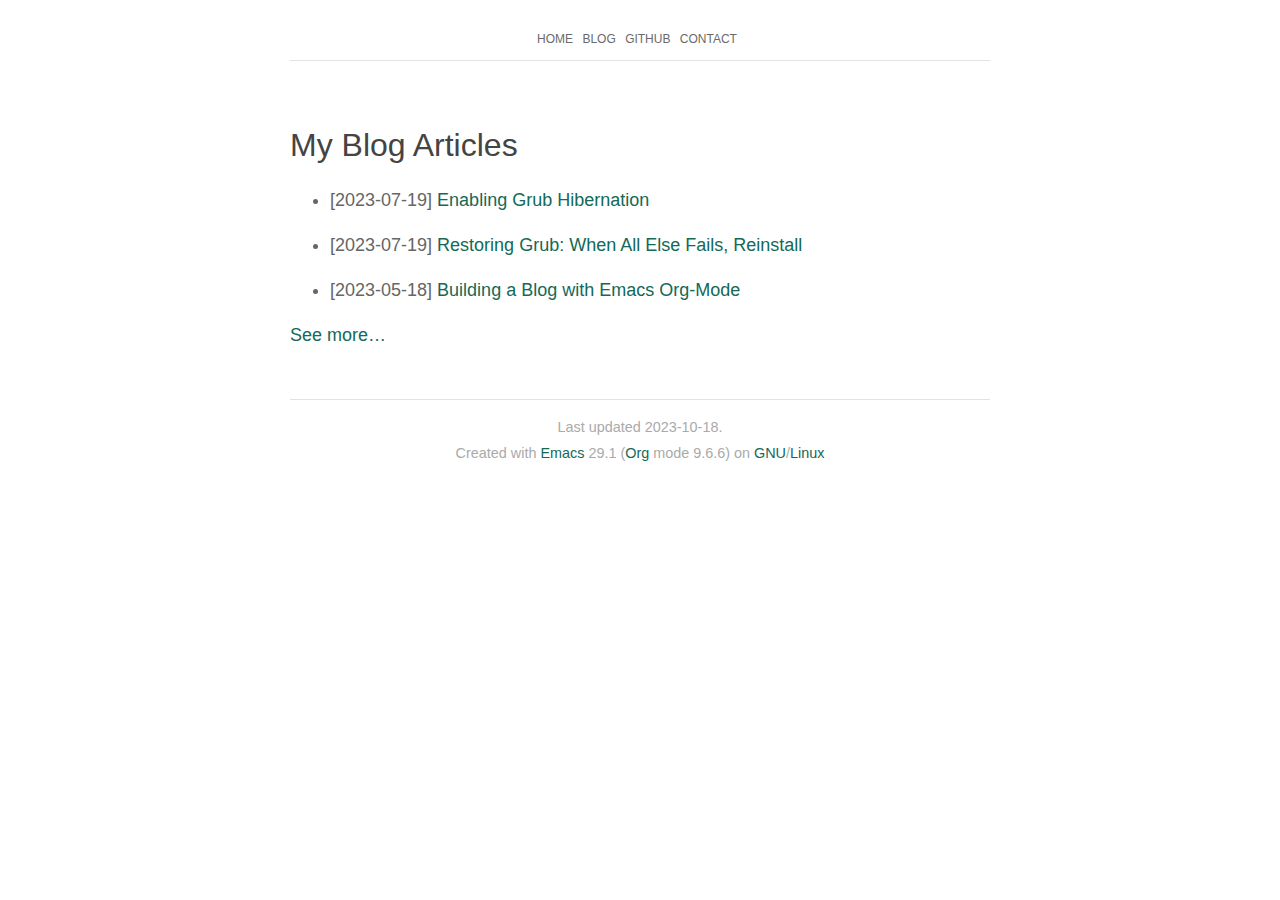
<file: index.html>
<?xml version="1.0" encoding="utf-8"?>
<!DOCTYPE html PUBLIC "-//W3C//DTD XHTML 1.0 Strict//EN"
"http://www.w3.org/TR/xhtml1/DTD/xhtml1-strict.dtd">
<html xmlns="http://www.w3.org/1999/xhtml" lang="en" xml:lang="en">
<head>
<meta http-equiv="Content-Type" content="text/html;charset=utf-8" />
<meta name="viewport" content="width=device-width, initial-scale=1" />
<title>Mikaayil</title>
<meta name="generator" content="Org Mode" />
<link href='http://fonts.googleapis.com/css?family=Libre+Baskerville:400,400italic' rel='stylesheet' type='text/css'>
<link rel='stylesheet' href='css/style.css' type='text/css'/>
</head>
<body>
<div id="preamble" class="status">
<div class='nav'>
<ul>
<li><a href='/'>Home</a></li>
<li><a href='/blog/index.html'>Blog</a></li>
<li><a href='http://github.com/mikaayil'>GitHub</a></li>
<li><a href='/contact.html'>Contact</a></li>
</ul>
</div>
</div>
<div id="content" class="content">
<h1 class="title">Mikaayil</h1>

<div id="outline-container-orgb7e05c6" class="outline-2">
<h2 id="orgb7e05c6">My Blog Articles</h2>
<div class="outline-text-2" id="text-orgb7e05c6">
<div class="blog-entries">
<ul class="org-ul">
<li><span class="timestamp">[2023-07-19]</span> <a href="blog/grub-hibernation.html">Enabling Grub Hibernation</a></li>
<li><span class="timestamp">[2023-07-19]</span> <a href="blog/reinstall-grub.html">Restoring Grub: When All Else Fails, Reinstall</a></li>
<li><span class="timestamp">[2023-05-18]</span> <a href="blog/org-publish.html">Building a Blog with Emacs Org-Mode</a></li>
</ul>
<p>
<a href="./blog/index.html">See more&#x2026;</a>
</p>
</div>
</div>
</div>
</div>
<div id="postamble" class="status">
<div class='footer'>
Last updated 2023-10-18. <br>
Created with <a href="https://www.gnu.org/software/emacs/">Emacs</a> 29.1 (<a href="https://orgmode.org">Org</a> mode 9.6.6) on <a href="https://www.gnu.org">GNU</a>/<a href="https://www.kernel.org/">Linux</a>
</div>
</div>
</body>
</html>
</file>
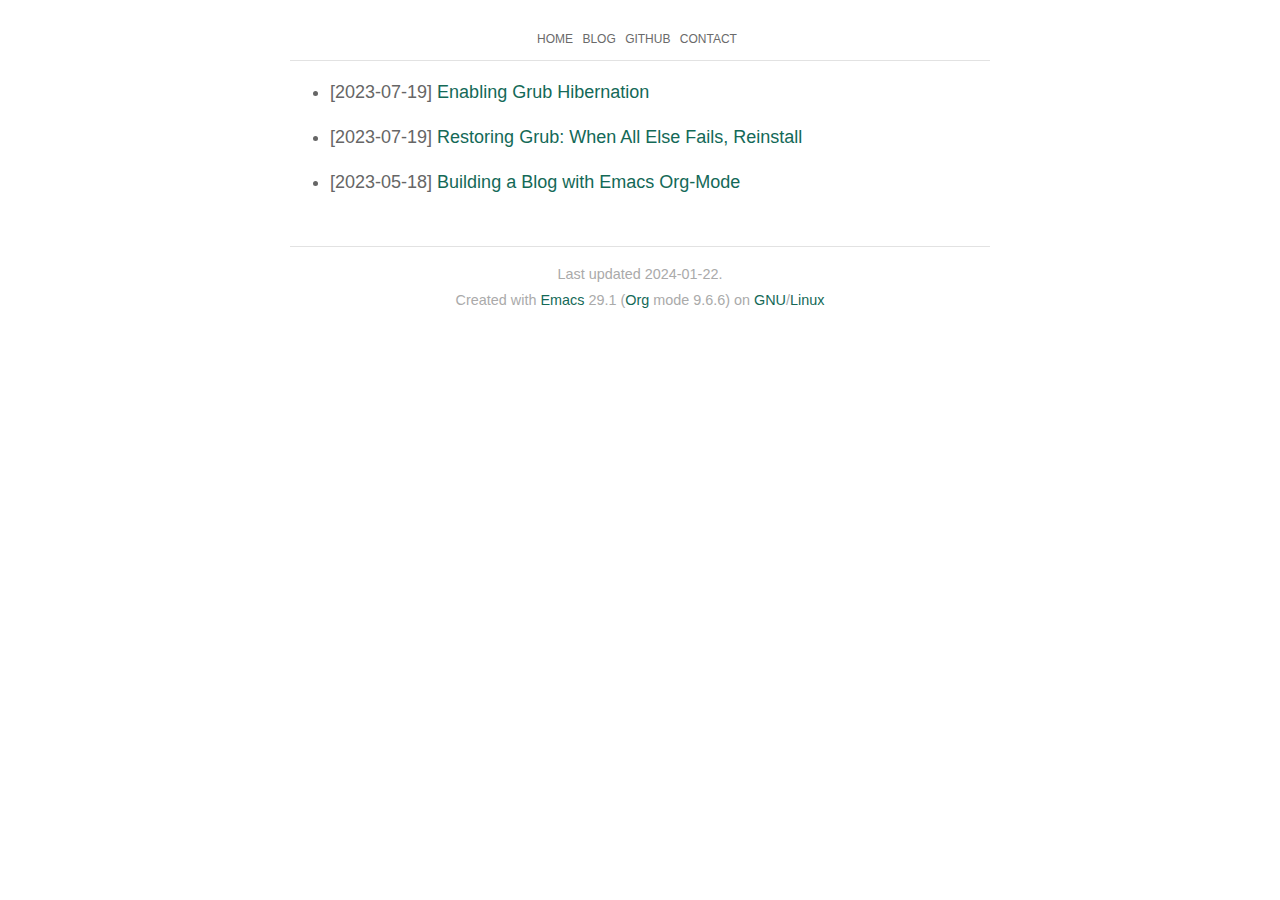
<file: blog/index.html>
<?xml version="1.0" encoding="utf-8"?>
<!DOCTYPE html PUBLIC "-//W3C//DTD XHTML 1.0 Strict//EN"
"http://www.w3.org/TR/xhtml1/DTD/xhtml1-strict.dtd">
<html xmlns="http://www.w3.org/1999/xhtml" lang="en" xml:lang="en">
<head>
<!-- 2024-01-22 -->
<meta http-equiv="Content-Type" content="text/html;charset=utf-8" />
<meta name="viewport" content="width=device-width, initial-scale=1" />
<title>Blog Posts</title>
<meta name="author" content="meyya" />
<meta name="generator" content="Org Mode" />
<link href='http://fonts.googleapis.com/css?family=Libre+Baskerville:400,400italic' rel='stylesheet' type='text/css'>
<link rel='stylesheet' href='../css/style.css' type='text/css'/>
</head>
<body>
<div id="preamble" class="status">
<div class='nav'>
<ul>
<li><a href='/'>Home</a></li>
<li><a href='/blog/index.html'>Blog</a></li>
<li><a href='http://github.com/mikaayil'>GitHub</a></li>
<li><a href='/contact.html'>Contact</a></li>
</ul>
</div>
</div>
<div id="content" class="content">
<h1 class="title">Blog Posts</h1>
<ul class="org-ul">
<li><span class="timestamp">[2023-07-19]</span> <a href="grub-hibernation.html">Enabling Grub Hibernation</a></li>
<li><span class="timestamp">[2023-07-19]</span> <a href="reinstall-grub.html">Restoring Grub: When All Else Fails, Reinstall</a></li>
<li><span class="timestamp">[2023-05-18]</span> <a href="org-publish.html">Building a Blog with Emacs Org-Mode</a></li>
</ul>
</div>
<div id="postamble" class="status">
<div class='footer'>
Last updated 2024-01-22. <br>
Created with <a href="https://www.gnu.org/software/emacs/">Emacs</a> 29.1 (<a href="https://orgmode.org">Org</a> mode 9.6.6) on <a href="https://www.gnu.org">GNU</a>/<a href="https://www.kernel.org/">Linux</a>
</div>
</div>
</body>
</html>
</file>
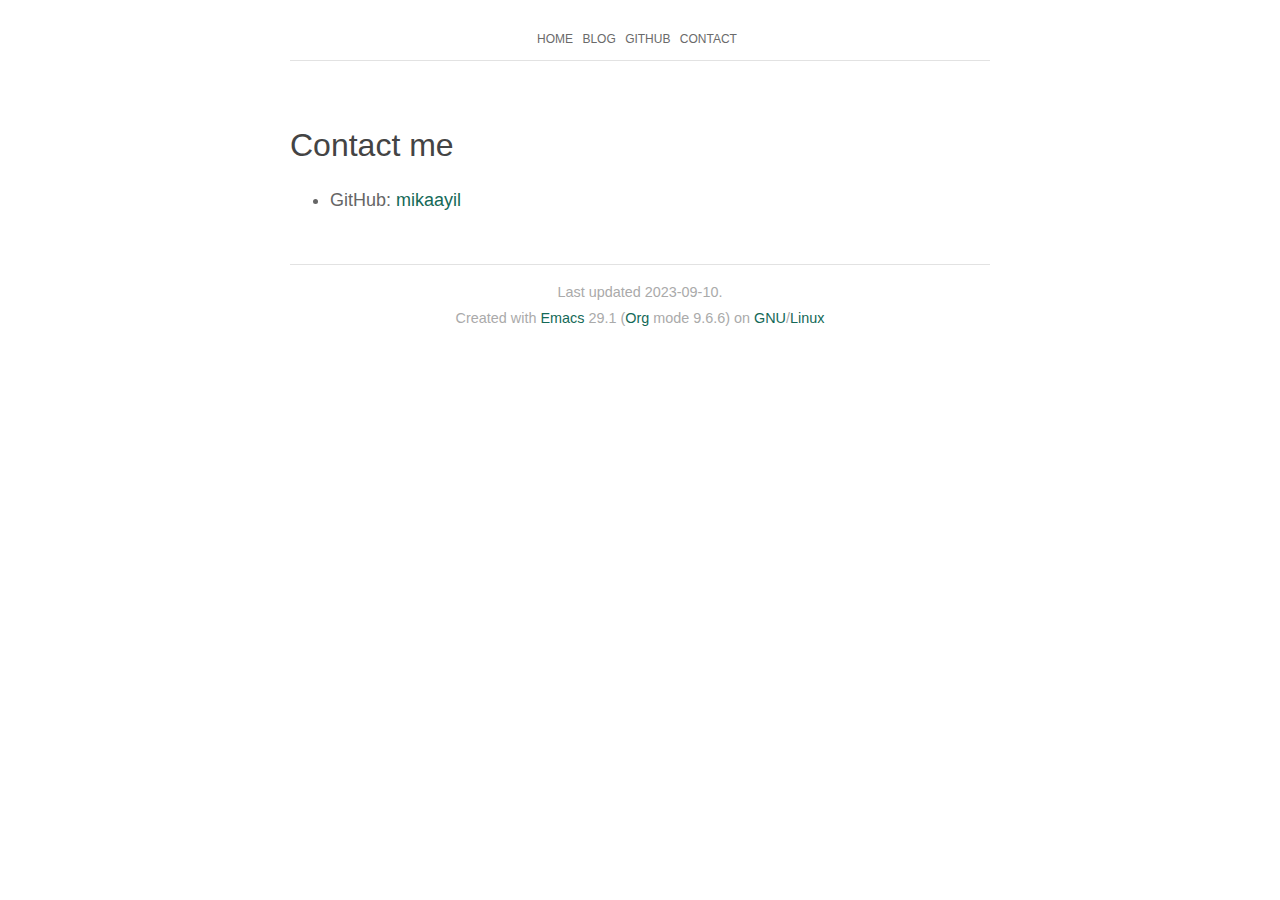
<file: contact.html>
<?xml version="1.0" encoding="utf-8"?>
<!DOCTYPE html PUBLIC "-//W3C//DTD XHTML 1.0 Strict//EN"
"http://www.w3.org/TR/xhtml1/DTD/xhtml1-strict.dtd">
<html xmlns="http://www.w3.org/1999/xhtml" lang="en" xml:lang="en">
<head>
<meta http-equiv="Content-Type" content="text/html;charset=utf-8" />
<meta name="viewport" content="width=device-width, initial-scale=1" />
<title>&lrm;</title>
<meta name="generator" content="Org Mode" />
<link href='http://fonts.googleapis.com/css?family=Libre+Baskerville:400,400italic' rel='stylesheet' type='text/css'>
<link rel='stylesheet' href='css/style.css' type='text/css'/>
</head>
<body>
<div id="preamble" class="status">
<div class='nav'>
<ul>
<li><a href='/'>Home</a></li>
<li><a href='/blog/index.html'>Blog</a></li>
<li><a href='http://github.com/mikaayil'>GitHub</a></li>
<li><a href='/contact.html'>Contact</a></li>
</ul>
</div>
</div>
<div id="content" class="content">
<div id="outline-container-org87aef33" class="outline-2">
<h2 id="org87aef33">Contact me</h2>
<div class="outline-text-2" id="text-org87aef33">
<ul class="org-ul">
<li>GitHub: <a href="https://github.com/mikaayil/">mikaayil</a></li>
</ul>
</div>
</div>
</div>
<div id="postamble" class="status">
<div class='footer'>
Last updated 2023-09-10. <br>
Created with <a href="https://www.gnu.org/software/emacs/">Emacs</a> 29.1 (<a href="https://orgmode.org">Org</a> mode 9.6.6) on <a href="https://www.gnu.org">GNU</a>/<a href="https://www.kernel.org/">Linux</a>
</div>
</div>
</body>
</html>
</file>
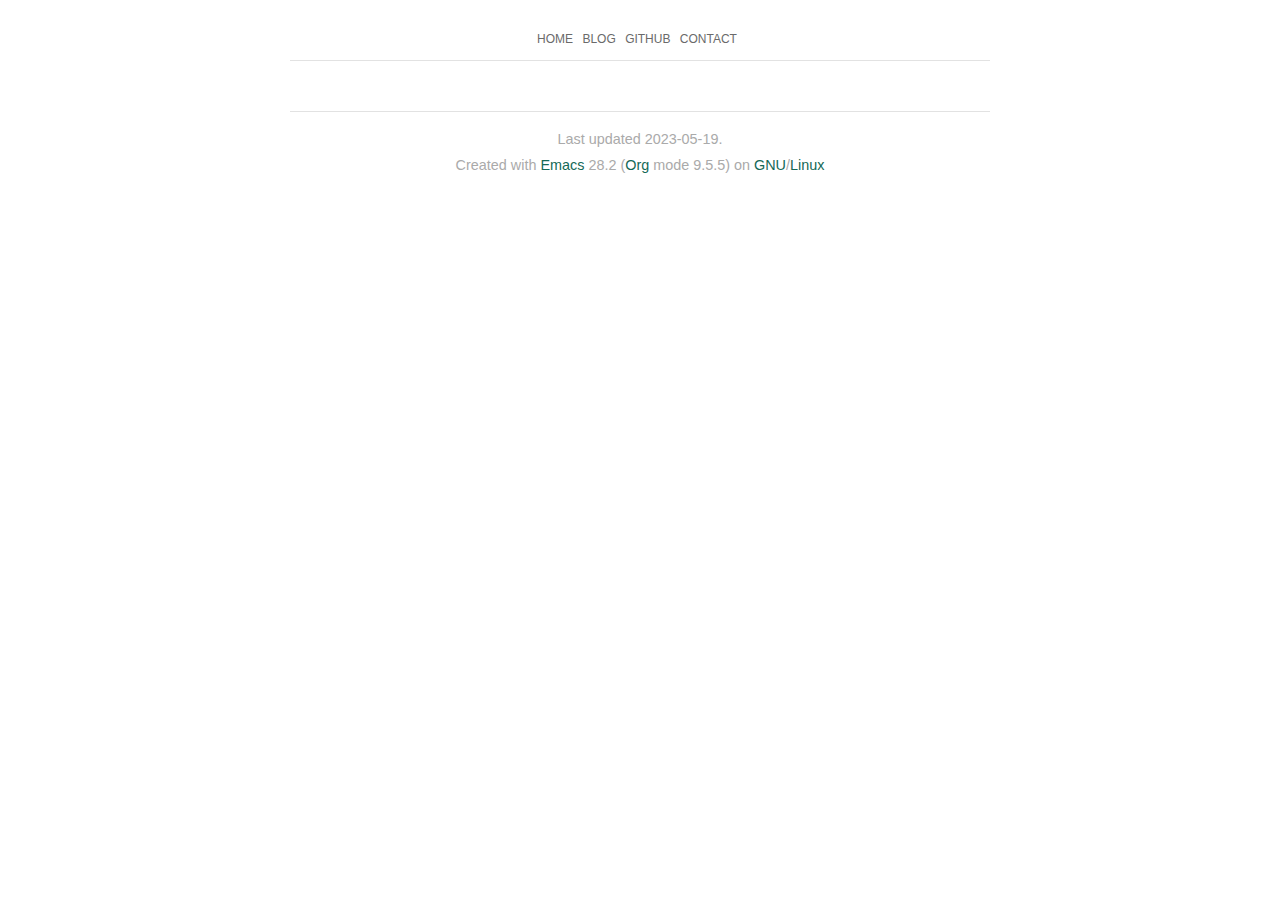
<file: keywords.html>
<?xml version="1.0" encoding="utf-8"?>
<!DOCTYPE html PUBLIC "-//W3C//DTD XHTML 1.0 Strict//EN"
"http://www.w3.org/TR/xhtml1/DTD/xhtml1-strict.dtd">
<html xmlns="http://www.w3.org/1999/xhtml" lang="en" xml:lang="en">
<head>
<meta http-equiv="Content-Type" content="text/html;charset=utf-8" />
<meta name="viewport" content="width=device-width, initial-scale=1" />
<title>Keywords</title>
<meta name="generator" content="Org Mode" />
<link href='http://fonts.googleapis.com/css?family=Libre+Baskerville:400,400italic' rel='stylesheet' type='text/css'>
<link rel='stylesheet' href='css/style.css' type='text/css'/>
</head>
<body>
<div id="preamble" class="status">
<div class='nav'>
<ul>
<li><a href='/'>Home</a></li>
<li><a href='/blog/index.html'>Blog</a></li>
<li><a href='http://github.com/mikaayil'>GitHub</a></li>
<li><a href='/contact.html'>Contact</a></li>
</ul>
</div>
</div>
<div id="content" class="content">
<h1 class="title">Keywords</h1>

</div>
<div id="postamble" class="status">
<div class='footer'>
Last updated 2023-05-19. <br>
Created with <a href="https://www.gnu.org/software/emacs/">Emacs</a> 28.2 (<a href="https://orgmode.org">Org</a> mode 9.5.5) on <a href="https://www.gnu.org">GNU</a>/<a href="https://www.kernel.org/">Linux</a>
</div>
</div>
</body>
</html>
</file>
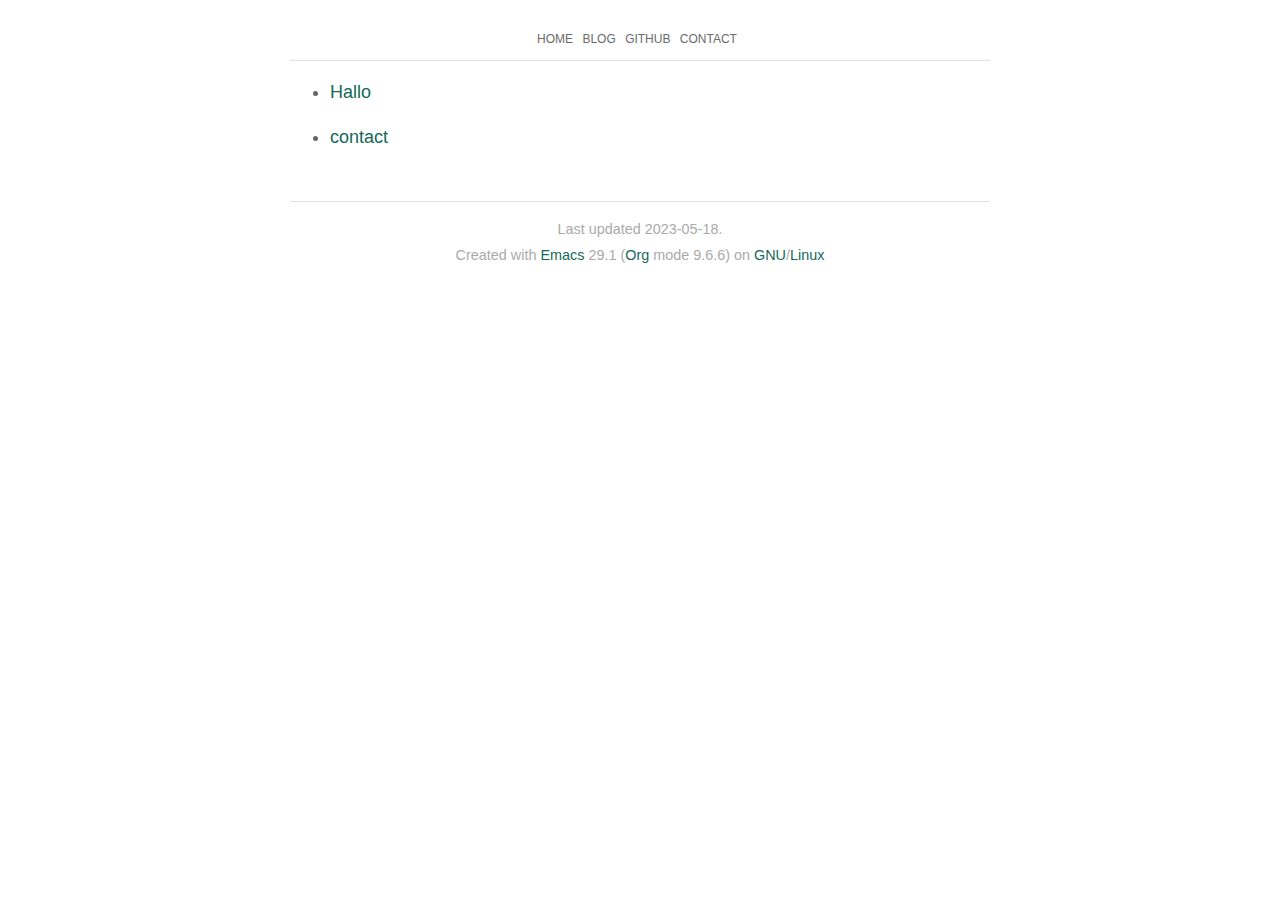
<file: sitemap.html>
<?xml version="1.0" encoding="utf-8"?>
<!DOCTYPE html PUBLIC "-//W3C//DTD XHTML 1.0 Strict//EN"
"http://www.w3.org/TR/xhtml1/DTD/xhtml1-strict.dtd">
<html xmlns="http://www.w3.org/1999/xhtml" lang="en" xml:lang="en">
<head>
<meta http-equiv="Content-Type" content="text/html;charset=utf-8" />
<meta name="viewport" content="width=device-width, initial-scale=1" />
<title>Sitemap for project org</title>
<meta name="generator" content="Org Mode" />
<link href='http://fonts.googleapis.com/css?family=Libre+Baskerville:400,400italic' rel='stylesheet' type='text/css'>
<link rel='stylesheet' href='css/style.css' type='text/css'/>
</head>
<body>
<div id="preamble" class="status">
<div class='nav'>
<ul>
<li><a href='/'>Home</a></li>
<li><a href='/blog/index.html'>Blog</a></li>
<li><a href='http://github.com/mikaayil'>GitHub</a></li>
<li><a href='/contact.html'>Contact</a></li>
</ul>
</div>
</div>
<div id="content" class="content">
<h1 class="title">Sitemap for project org</h1>
<ul class="org-ul">
<li><a href="index.html">Hallo</a></li>
<li><a href="contact.html">contact</a></li>
</ul>
</div>
<div id="postamble" class="status">
<div class='footer'>
Last updated 2023-05-18. <br>
Created with <a href="https://www.gnu.org/software/emacs/">Emacs</a> 29.1 (<a href="https://orgmode.org">Org</a> mode 9.6.6) on <a href="https://www.gnu.org">GNU</a>/<a href="https://www.kernel.org/">Linux</a>
</div>
</div>
</body>
</html>
</file>
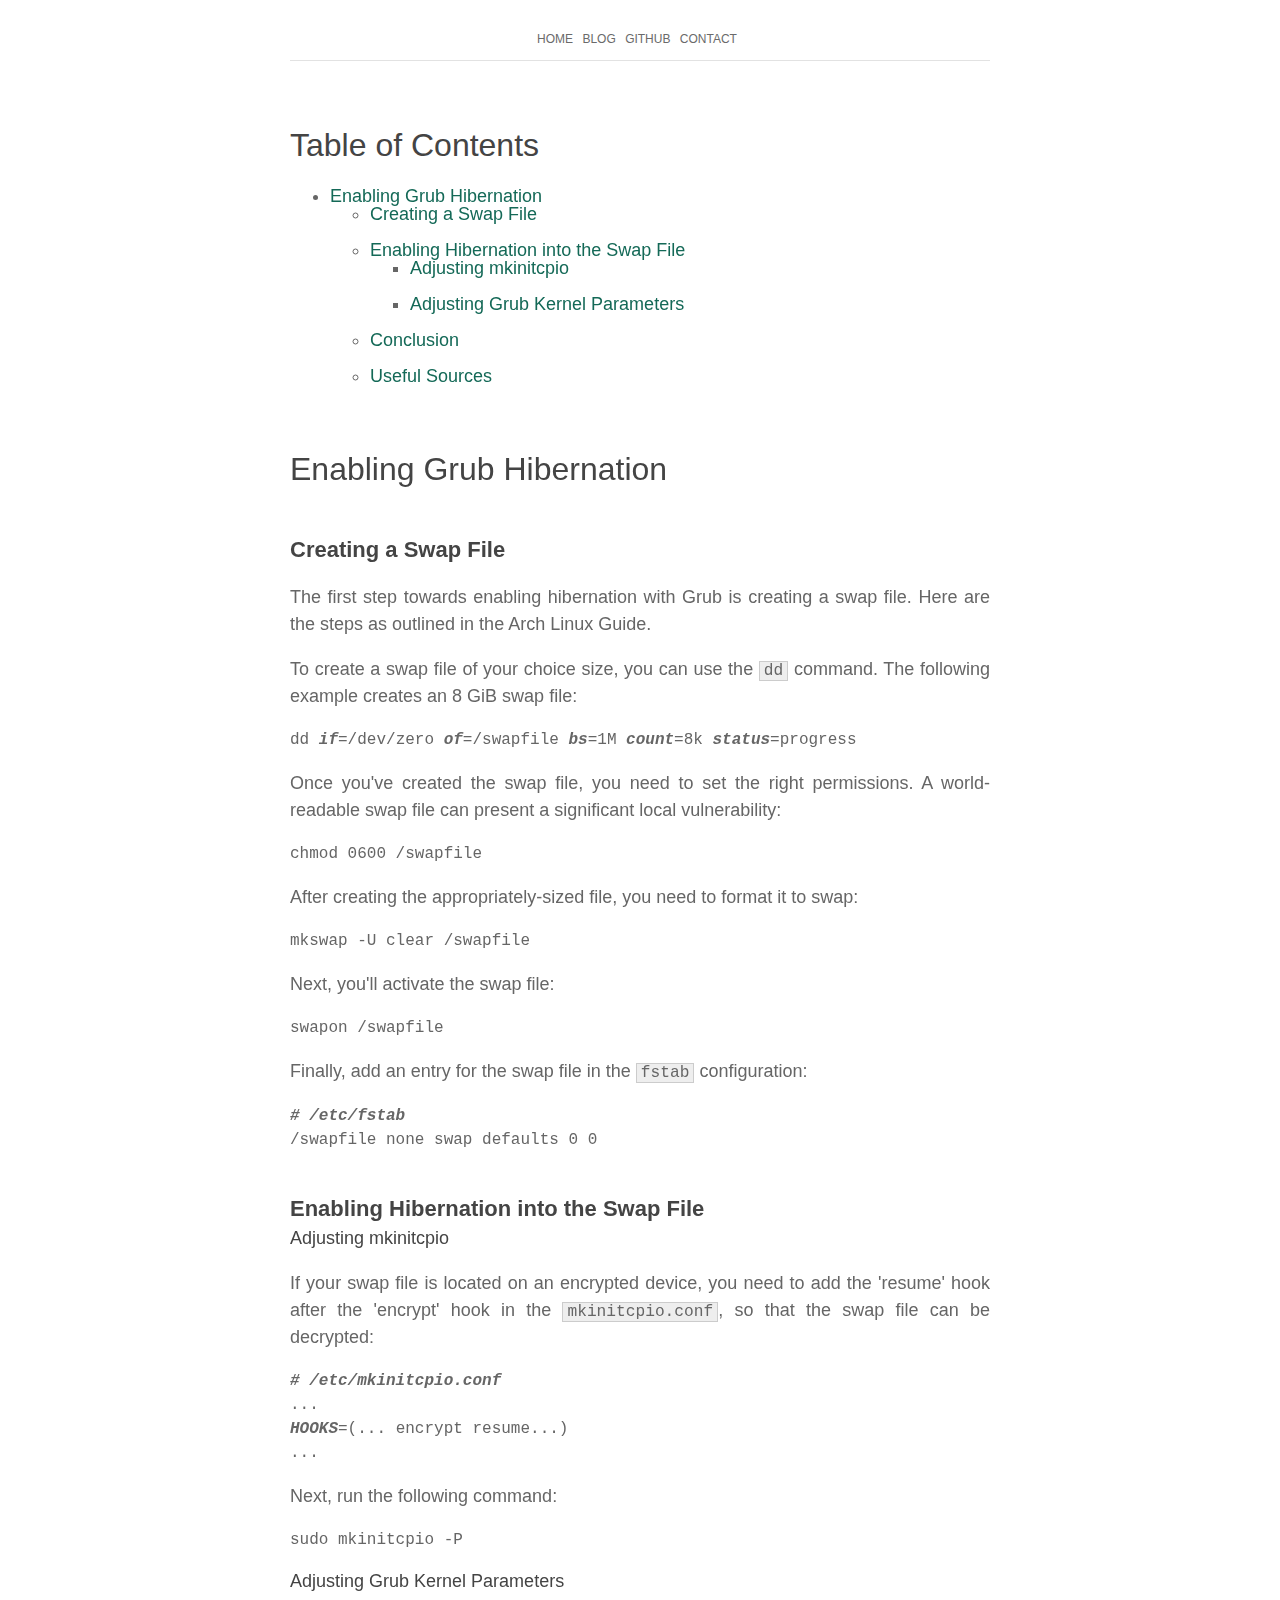
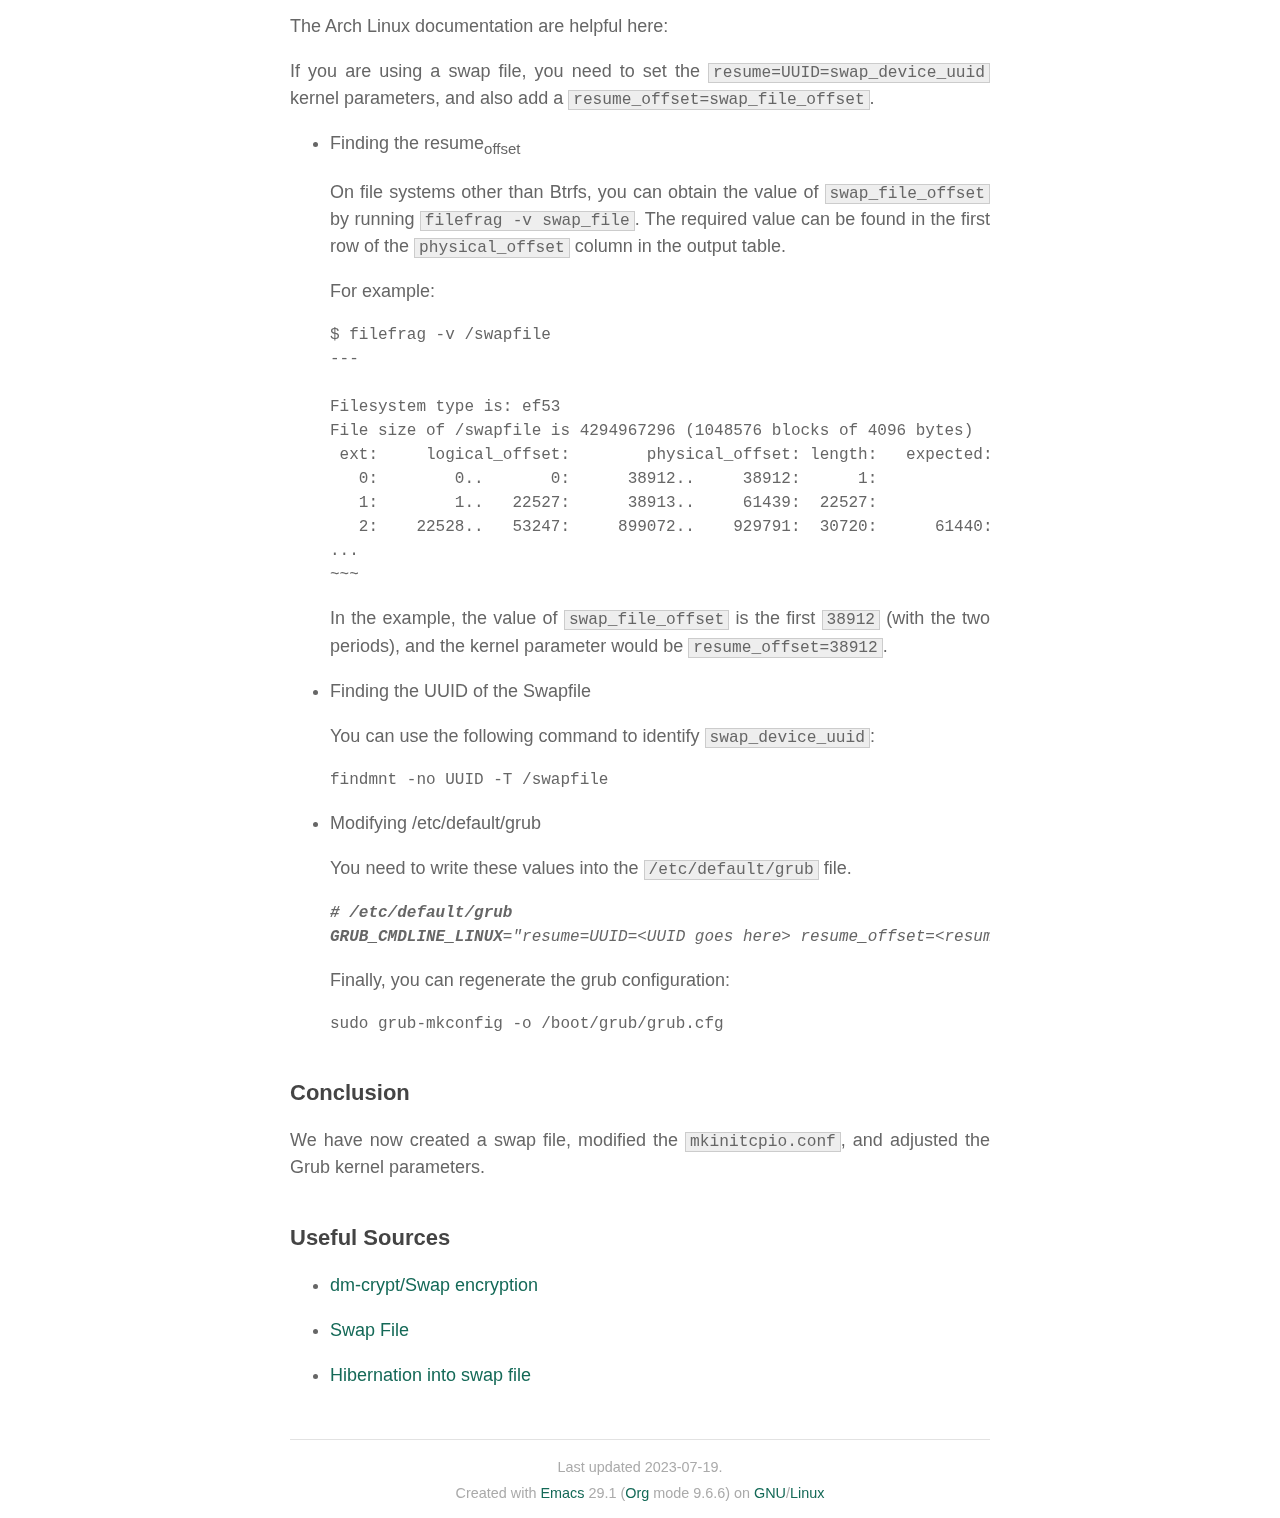
<file: blog/grub-hibernation.html>
<?xml version="1.0" encoding="utf-8"?>
<!DOCTYPE html PUBLIC "-//W3C//DTD XHTML 1.0 Strict//EN"
"http://www.w3.org/TR/xhtml1/DTD/xhtml1-strict.dtd">
<html xmlns="http://www.w3.org/1999/xhtml" lang="en" xml:lang="en">
<head>
<!-- 2024-01-22 -->
<meta http-equiv="Content-Type" content="text/html;charset=utf-8" />
<meta name="viewport" content="width=device-width, initial-scale=1" />
<title>Enabling Grub Hibernation</title>
<meta name="author" content="meyya" />
<meta name="generator" content="Org Mode" />
<link href='http://fonts.googleapis.com/css?family=Libre+Baskerville:400,400italic' rel='stylesheet' type='text/css'>
<link rel='stylesheet' href='../css/style.css' type='text/css'/>
</head>
<body>
<div id="preamble" class="status">
<div class='nav'>
<ul>
<li><a href='/'>Home</a></li>
<li><a href='/blog/index.html'>Blog</a></li>
<li><a href='http://github.com/mikaayil'>GitHub</a></li>
<li><a href='/contact.html'>Contact</a></li>
</ul>
</div>
</div>
<div id="content" class="content">
<h1 class="title">Enabling Grub Hibernation</h1>
<div id="table-of-contents" role="doc-toc">
<h2>Table of Contents</h2>
<div id="text-table-of-contents" role="doc-toc">
<ul>
<li><a href="#org91e7af2">Enabling Grub Hibernation</a>
<ul>
<li><a href="#org257b4ee">Creating a Swap File</a></li>
<li><a href="#orgd426390">Enabling Hibernation into the Swap File</a>
<ul>
<li><a href="#orgc8d4a6d">Adjusting mkinitcpio</a></li>
<li><a href="#org484b134">Adjusting Grub Kernel Parameters</a></li>
</ul>
</li>
<li><a href="#org9cf64e0">Conclusion</a></li>
<li><a href="#org16340f5">Useful Sources</a></li>
</ul>
</li>
</ul>
</div>
</div>

<div id="outline-container-org91e7af2" class="outline-2">
<h2 id="org91e7af2">Enabling Grub Hibernation</h2>
<div class="outline-text-2" id="text-org91e7af2">
</div>
<div id="outline-container-org257b4ee" class="outline-3">
<h3 id="org257b4ee">Creating a Swap File</h3>
<div class="outline-text-3" id="text-org257b4ee">
<p>
The first step towards enabling hibernation with Grub is creating a swap file. Here are the steps as outlined in the Arch Linux Guide.
</p>

<p>
To create a swap file of your choice size, you can use the <code>dd</code> command. The following example creates an 8 GiB swap file:
</p>

<div class="org-src-container">
<pre class="src src-sh">dd <span style="font-weight: bold; font-style: italic;">if</span>=/dev/zero <span style="font-weight: bold; font-style: italic;">of</span>=/swapfile <span style="font-weight: bold; font-style: italic;">bs</span>=1M <span style="font-weight: bold; font-style: italic;">count</span>=8k <span style="font-weight: bold; font-style: italic;">status</span>=progress
</pre>
</div>

<p>
Once you've created the swap file, you need to set the right permissions. A world-readable swap file can present a significant local vulnerability:
</p>

<div class="org-src-container">
<pre class="src src-sh">chmod 0600 /swapfile
</pre>
</div>

<p>
After creating the appropriately-sized file, you need to format it to swap:
</p>

<div class="org-src-container">
<pre class="src src-sh">mkswap -U clear /swapfile
</pre>
</div>

<p>
Next, you'll activate the swap file:
</p>

<div class="org-src-container">
<pre class="src src-sh">swapon /swapfile
</pre>
</div>

<p>
Finally, add an entry for the swap file in the <code>fstab</code> configuration:
</p>

<div class="org-src-container">
<pre class="src src-sh"><span style="font-weight: bold; font-style: italic;"># </span><span style="font-weight: bold; font-style: italic;">/etc/fstab</span>
/swapfile none swap defaults 0 0
</pre>
</div>
</div>
</div>

<div id="outline-container-orgd426390" class="outline-3">
<h3 id="orgd426390">Enabling Hibernation into the Swap File</h3>
<div class="outline-text-3" id="text-orgd426390">
</div>
<div id="outline-container-orgc8d4a6d" class="outline-4">
<h4 id="orgc8d4a6d">Adjusting mkinitcpio</h4>
<div class="outline-text-4" id="text-orgc8d4a6d">
<p>
If your swap file is located on an encrypted device, you need to add the 'resume' hook after the 'encrypt' hook in the <code>mkinitcpio.conf</code>, so that the swap file can be decrypted:
</p>

<div class="org-src-container">
<pre class="src src-sh"><span style="font-weight: bold; font-style: italic;"># </span><span style="font-weight: bold; font-style: italic;">/etc/mkinitcpio.conf</span>
...
<span style="font-weight: bold; font-style: italic;">HOOKS</span>=(... encrypt resume...)
...
</pre>
</div>

<p>
Next, run the following command:
</p>

<div class="org-src-container">
<pre class="src src-sh">sudo mkinitcpio -P
</pre>
</div>
</div>
</div>

<div id="outline-container-org484b134" class="outline-4">
<h4 id="org484b134">Adjusting Grub Kernel Parameters</h4>
<div class="outline-text-4" id="text-org484b134">
<p>
The Arch Linux documentation are helpful here:
</p>

<p>
If you are using a swap file, you need to set the <code>resume=UUID=swap_device_uuid</code> kernel parameters, and also add a <code>resume_offset=swap_file_offset</code>.
</p>
</div>

<ul class="org-ul">
<li><a id="orgc9edc54"></a>Finding the resume<sub>offset</sub><br />
<div class="outline-text-5" id="text-orgc9edc54">
<p>
On file systems other than Btrfs, you can obtain the value of <code>swap_file_offset</code> by running <code>filefrag -v swap_file</code>. The required value can be found in the first row of the <code>physical_offset</code> column in the output table.
</p>

<p>
For example:
</p>

<div class="org-src-container">
<pre class="src src-sh">$ filefrag -v /swapfile
---

Filesystem type is: ef53
File size of /swapfile is 4294967296 (1048576 blocks of 4096 bytes)
 ext:     logical_offset:        physical_offset: length:   expected: flags:
   0:        0..       0:      38912..     38912:      1:            
   1:        1..   22527:      38913..     61439:  22527:             unwritten
   2:    22528..   53247:     899072..    929791:  30720:      61440: unwritten
...
~~~
</pre>
</div>

<p>
In the example, the value of <code>swap_file_offset</code> is the first <code>38912</code> (with the two periods), and the kernel parameter would be <code>resume_offset=38912</code>.
</p>
</div>
</li>

<li><a id="orgbf29cec"></a>Finding the UUID of the Swapfile<br />
<div class="outline-text-5" id="text-orgbf29cec">
<p>
You can use the following command to identify <code>swap_device_uuid</code>:
</p>

<div class="org-src-container">
<pre class="src src-sh">findmnt -no UUID -T /swapfile
</pre>
</div>
</div>
</li>

<li><a id="org226f133"></a>Modifying /etc/default/grub<br />
<div class="outline-text-5" id="text-org226f133">
<p>
You need to write these values into the <code>/etc/default/grub</code> file.
</p>

<div class="org-src-container">
<pre class="src src-sh"><span style="font-weight: bold; font-style: italic;"># </span><span style="font-weight: bold; font-style: italic;">/etc/default/grub</span>
<span style="font-weight: bold; font-style: italic;">GRUB_CMDLINE_LINUX</span>=<span style="font-style: italic;">"resume=UUID=&lt;UUID goes here&gt; resume_offset=&lt;resume_offset goes here&gt;"</span>
</pre>
</div>

<p>
Finally, you can regenerate the grub configuration:
</p>

<div class="org-src-container">
<pre class="src src-sh">sudo grub-mkconfig -o /boot/grub/grub.cfg
</pre>
</div>
</div>
</li>
</ul>
</div>
</div>

<div id="outline-container-org9cf64e0" class="outline-3">
<h3 id="org9cf64e0">Conclusion</h3>
<div class="outline-text-3" id="text-org9cf64e0">
<p>
We have now created a swap file, modified the <code>mkinitcpio.conf</code>, and adjusted the Grub kernel parameters.
</p>
</div>
</div>

<div id="outline-container-org16340f5" class="outline-3">
<h3 id="org16340f5">Useful Sources</h3>
<div class="outline-text-3" id="text-org16340f5">
<ul class="org-ul">
<li><a href="https://wiki.archlinux.org/title/dm-crypt/Swap_encryption#With_suspend-to-disk_support">dm-crypt/Swap encryption</a></li>
<li><a href="https://wiki.archlinux.org/title/Swap#Swap_file">Swap File</a></li>
<li><a href="https://wiki.archlinux.org/title/Power_management/Suspend_and_hibernate#Hibernation_into_swap_file">Hibernation into swap file</a></li>
</ul>
</div>
</div>
</div>
</div>
<div id="postamble" class="status">
<div class='footer'>
Last updated 2023-07-19. <br>
Created with <a href="https://www.gnu.org/software/emacs/">Emacs</a> 29.1 (<a href="https://orgmode.org">Org</a> mode 9.6.6) on <a href="https://www.gnu.org">GNU</a>/<a href="https://www.kernel.org/">Linux</a>
</div>
</div>
</body>
</html>
</file>
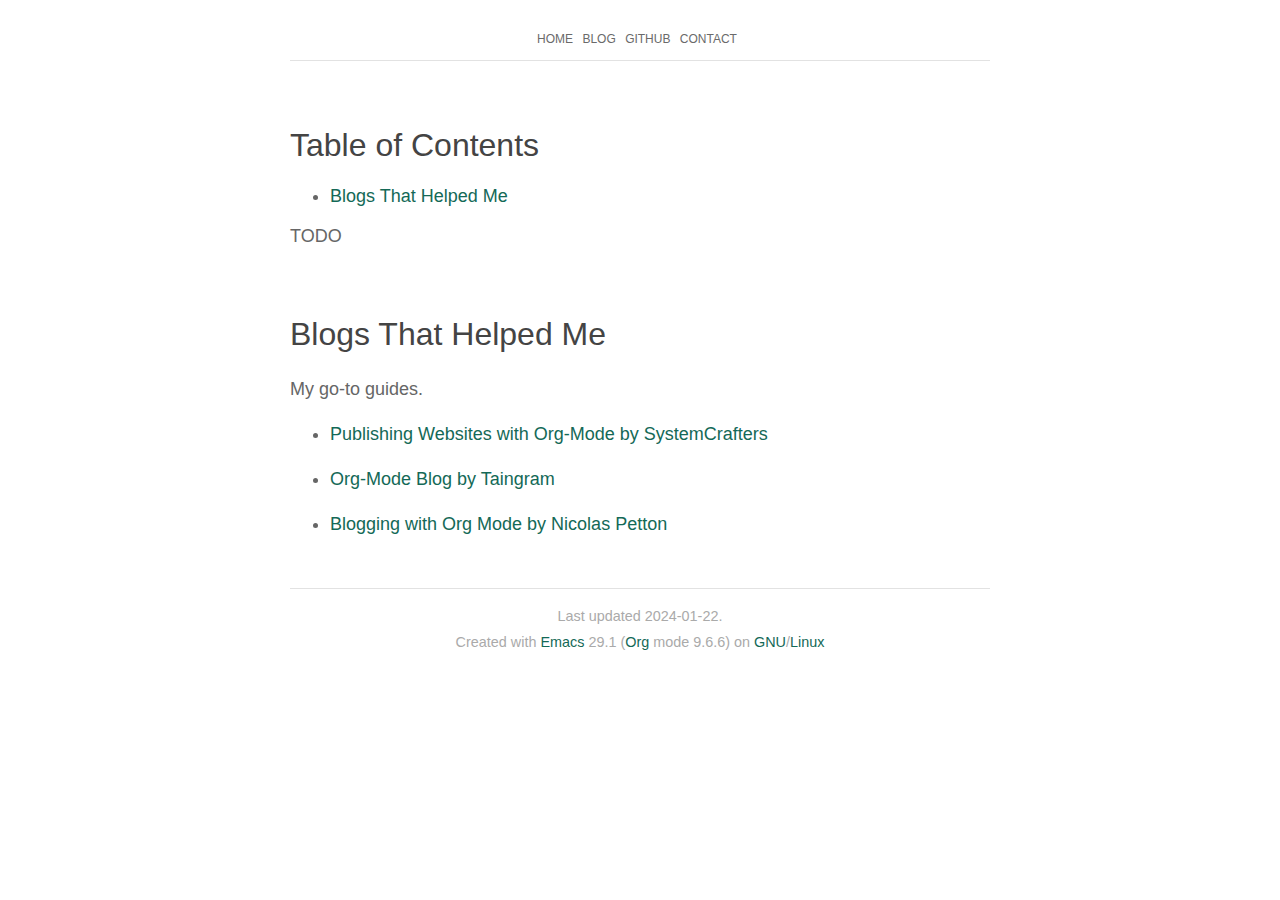
<file: blog/org-publish.html>
<?xml version="1.0" encoding="utf-8"?>
<!DOCTYPE html PUBLIC "-//W3C//DTD XHTML 1.0 Strict//EN"
"http://www.w3.org/TR/xhtml1/DTD/xhtml1-strict.dtd">
<html xmlns="http://www.w3.org/1999/xhtml" lang="en" xml:lang="en">
<head>
<!-- 2024-01-22 -->
<meta http-equiv="Content-Type" content="text/html;charset=utf-8" />
<meta name="viewport" content="width=device-width, initial-scale=1" />
<title>Building a Blog with Emacs Org-Mode</title>
<meta name="author" content="meyya" />
<meta name="generator" content="Org Mode" />
<link href='http://fonts.googleapis.com/css?family=Libre+Baskerville:400,400italic' rel='stylesheet' type='text/css'>
<link rel='stylesheet' href='../css/style.css' type='text/css'/>
</head>
<body>
<div id="preamble" class="status">
<div class='nav'>
<ul>
<li><a href='/'>Home</a></li>
<li><a href='/blog/index.html'>Blog</a></li>
<li><a href='http://github.com/mikaayil'>GitHub</a></li>
<li><a href='/contact.html'>Contact</a></li>
</ul>
</div>
</div>
<div id="content" class="content">
<h1 class="title">Building a Blog with Emacs Org-Mode</h1>
<div id="table-of-contents" role="doc-toc">
<h2>Table of Contents</h2>
<div id="text-table-of-contents" role="doc-toc">
<ul>
<li><a href="#Blogs that helped me">Blogs That Helped Me</a></li>
</ul>
</div>
</div>
<p>
TODO
</p>


<div id="outline-container-Blogs that helped me" class="outline-2">
<h2 id="Blogs that helped me">Blogs That Helped Me</h2>
<div class="outline-text-2" id="text-Blogs that helped me">
<p>
My go-to guides.
</p>

<ul class="org-ul">
<li><a href="https://systemcrafters.net/publishing-websites-with-org-mode/building-the-site/">Publishing Websites with Org-Mode by SystemCrafters</a></li>
<li><a href="https://taingram.org/blog/org-mode-blog.html">Org-Mode Blog by Taingram</a></li>
<li><a href="https://nicolas.petton.fr/blog/blogging-with-org-mode.html">Blogging with Org Mode by Nicolas Petton</a></li>
</ul>
</div>
</div>
</div>
<div id="postamble" class="status">
<div class='footer'>
Last updated 2024-01-22. <br>
Created with <a href="https://www.gnu.org/software/emacs/">Emacs</a> 29.1 (<a href="https://orgmode.org">Org</a> mode 9.6.6) on <a href="https://www.gnu.org">GNU</a>/<a href="https://www.kernel.org/">Linux</a>
</div>
</div>
</body>
</html>
</file>
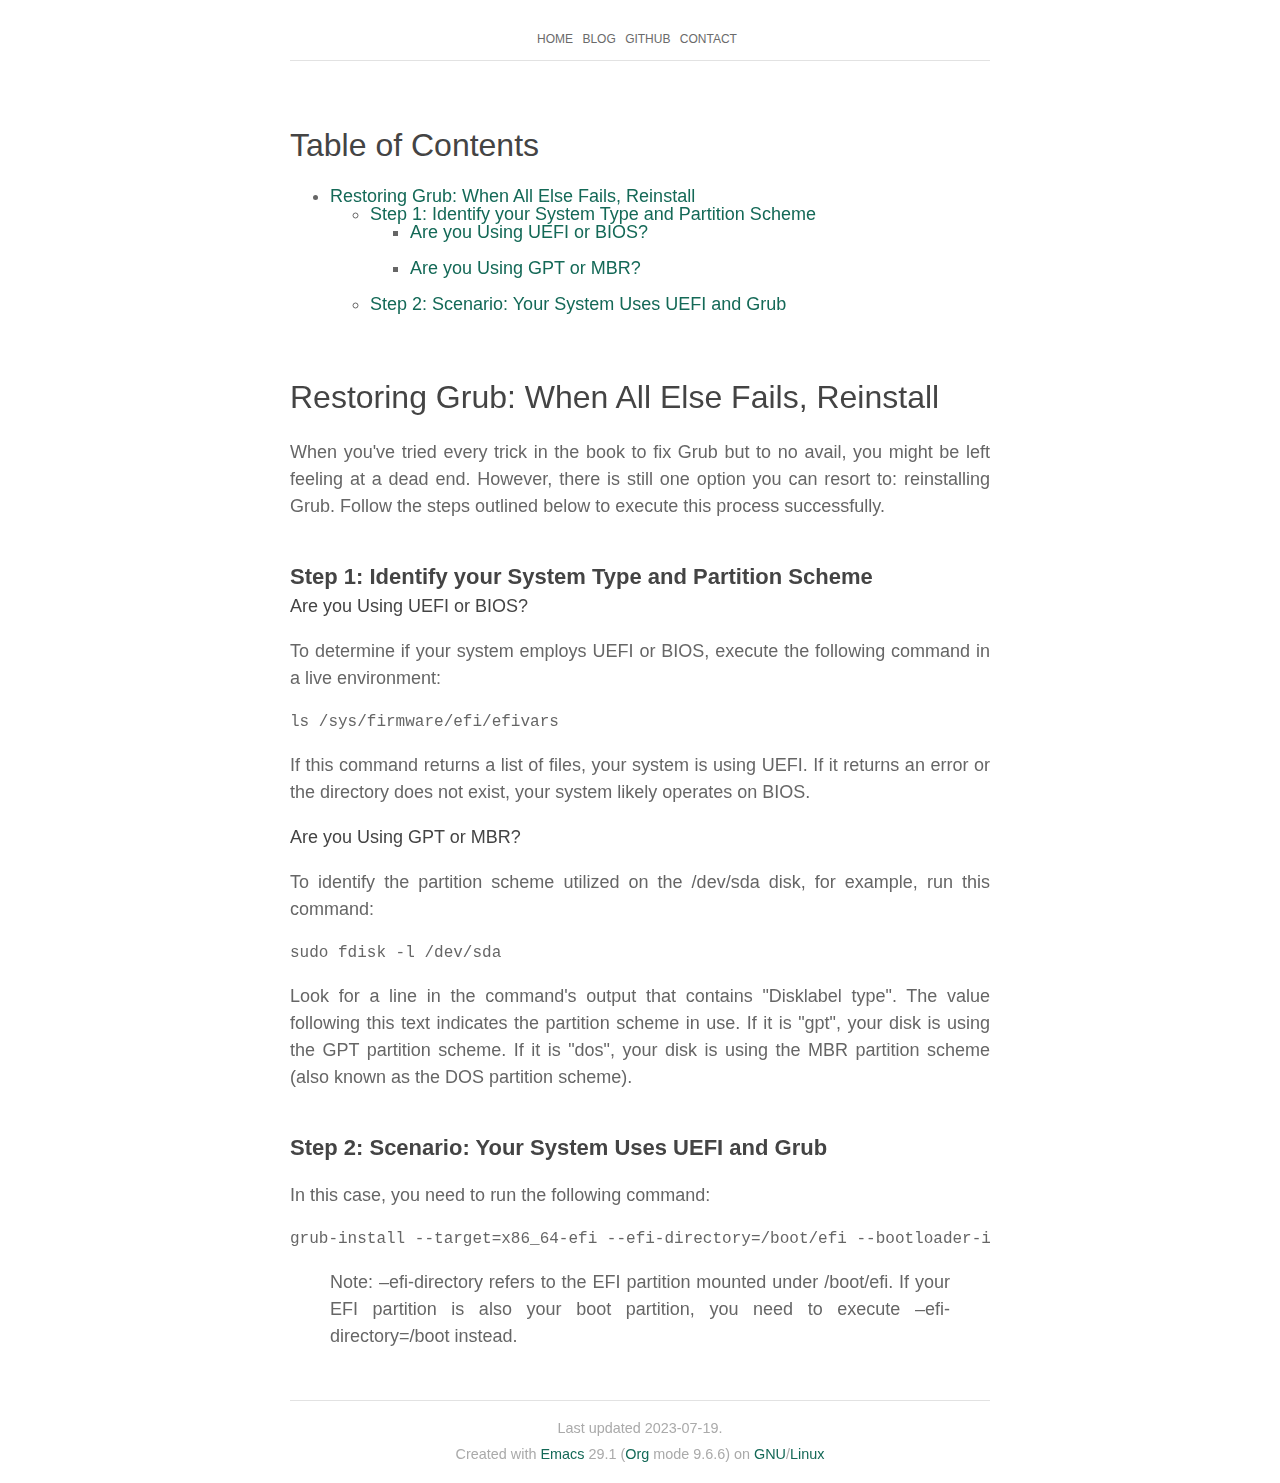
<file: blog/reinstall-grub.html>
<?xml version="1.0" encoding="utf-8"?>
<!DOCTYPE html PUBLIC "-//W3C//DTD XHTML 1.0 Strict//EN"
"http://www.w3.org/TR/xhtml1/DTD/xhtml1-strict.dtd">
<html xmlns="http://www.w3.org/1999/xhtml" lang="en" xml:lang="en">
<head>
<!-- 2024-01-22 -->
<meta http-equiv="Content-Type" content="text/html;charset=utf-8" />
<meta name="viewport" content="width=device-width, initial-scale=1" />
<title>Restoring Grub: When All Else Fails, Reinstall</title>
<meta name="author" content="meyya" />
<meta name="generator" content="Org Mode" />
<link href='http://fonts.googleapis.com/css?family=Libre+Baskerville:400,400italic' rel='stylesheet' type='text/css'>
<link rel='stylesheet' href='../css/style.css' type='text/css'/>
</head>
<body>
<div id="preamble" class="status">
<div class='nav'>
<ul>
<li><a href='/'>Home</a></li>
<li><a href='/blog/index.html'>Blog</a></li>
<li><a href='http://github.com/mikaayil'>GitHub</a></li>
<li><a href='/contact.html'>Contact</a></li>
</ul>
</div>
</div>
<div id="content" class="content">
<h1 class="title">Restoring Grub: When All Else Fails, Reinstall</h1>
<div id="table-of-contents" role="doc-toc">
<h2>Table of Contents</h2>
<div id="text-table-of-contents" role="doc-toc">
<ul>
<li><a href="#org69dbd58">Restoring Grub: When All Else Fails, Reinstall</a>
<ul>
<li><a href="#orgb4f4c80">Step 1: Identify your System Type and Partition Scheme</a>
<ul>
<li><a href="#orgf755063">Are you Using UEFI or BIOS?</a></li>
<li><a href="#orgf31b5a0">Are you Using GPT or MBR?</a></li>
</ul>
</li>
<li><a href="#org1b85532">Step 2: Scenario: Your System Uses UEFI and Grub</a></li>
</ul>
</li>
</ul>
</div>
</div>

<div id="outline-container-org69dbd58" class="outline-2">
<h2 id="org69dbd58">Restoring Grub: When All Else Fails, Reinstall</h2>
<div class="outline-text-2" id="text-org69dbd58">
<p>
When you've tried every trick in the book to fix Grub but to no avail, you might be left feeling at a dead end. However, there is still one option you can resort to: reinstalling Grub. Follow the steps outlined below to execute this process successfully.
</p>
</div>

<div id="outline-container-orgb4f4c80" class="outline-3">
<h3 id="orgb4f4c80">Step 1: Identify your System Type and Partition Scheme</h3>
<div class="outline-text-3" id="text-orgb4f4c80">
</div>
<div id="outline-container-orgf755063" class="outline-4">
<h4 id="orgf755063">Are you Using UEFI or BIOS?</h4>
<div class="outline-text-4" id="text-orgf755063">
<p>
To determine if your system employs UEFI or BIOS, execute the following command in a live environment:
</p>

<div class="org-src-container">
<pre class="src src-sh">ls /sys/firmware/efi/efivars
</pre>
</div>

<p>
If this command returns a list of files, your system is using UEFI. If it returns an error or the directory does not exist, your system likely operates on BIOS.
</p>
</div>
</div>

<div id="outline-container-orgf31b5a0" class="outline-4">
<h4 id="orgf31b5a0">Are you Using GPT or MBR?</h4>
<div class="outline-text-4" id="text-orgf31b5a0">
<p>
To identify the partition scheme utilized on the /dev/sda disk, for example, run this command:
</p>

<div class="org-src-container">
<pre class="src src-sh">sudo fdisk -l /dev/sda
</pre>
</div>

<p>
Look for a line in the command's output that contains "Disklabel type". The value following this text indicates the partition scheme in use. If it is "gpt", your disk is using the GPT partition scheme. If it is "dos", your disk is using the MBR partition scheme (also known as the DOS partition scheme).
</p>
</div>
</div>
</div>

<div id="outline-container-org1b85532" class="outline-3">
<h3 id="org1b85532">Step 2: Scenario: Your System Uses UEFI and Grub</h3>
<div class="outline-text-3" id="text-org1b85532">
<p>
In this case, you need to run the following command:
</p>

<div class="org-src-container">
<pre class="src src-sh">grub-install --target=x86_64-efi --efi-directory=/boot/efi --bootloader-id=GRUB
</pre>
</div>

<blockquote>
<p>
Note: &#x2013;efi-directory refers to the EFI partition mounted under /boot/efi. If your EFI partition is also your boot partition, you need to execute &#x2013;efi-directory=/boot instead.
</p>
</blockquote>
</div>
</div>
</div>
</div>
<div id="postamble" class="status">
<div class='footer'>
Last updated 2023-07-19. <br>
Created with <a href="https://www.gnu.org/software/emacs/">Emacs</a> 29.1 (<a href="https://orgmode.org">Org</a> mode 9.6.6) on <a href="https://www.gnu.org">GNU</a>/<a href="https://www.kernel.org/">Linux</a>
</div>
</div>
</body>
</html>
</file>
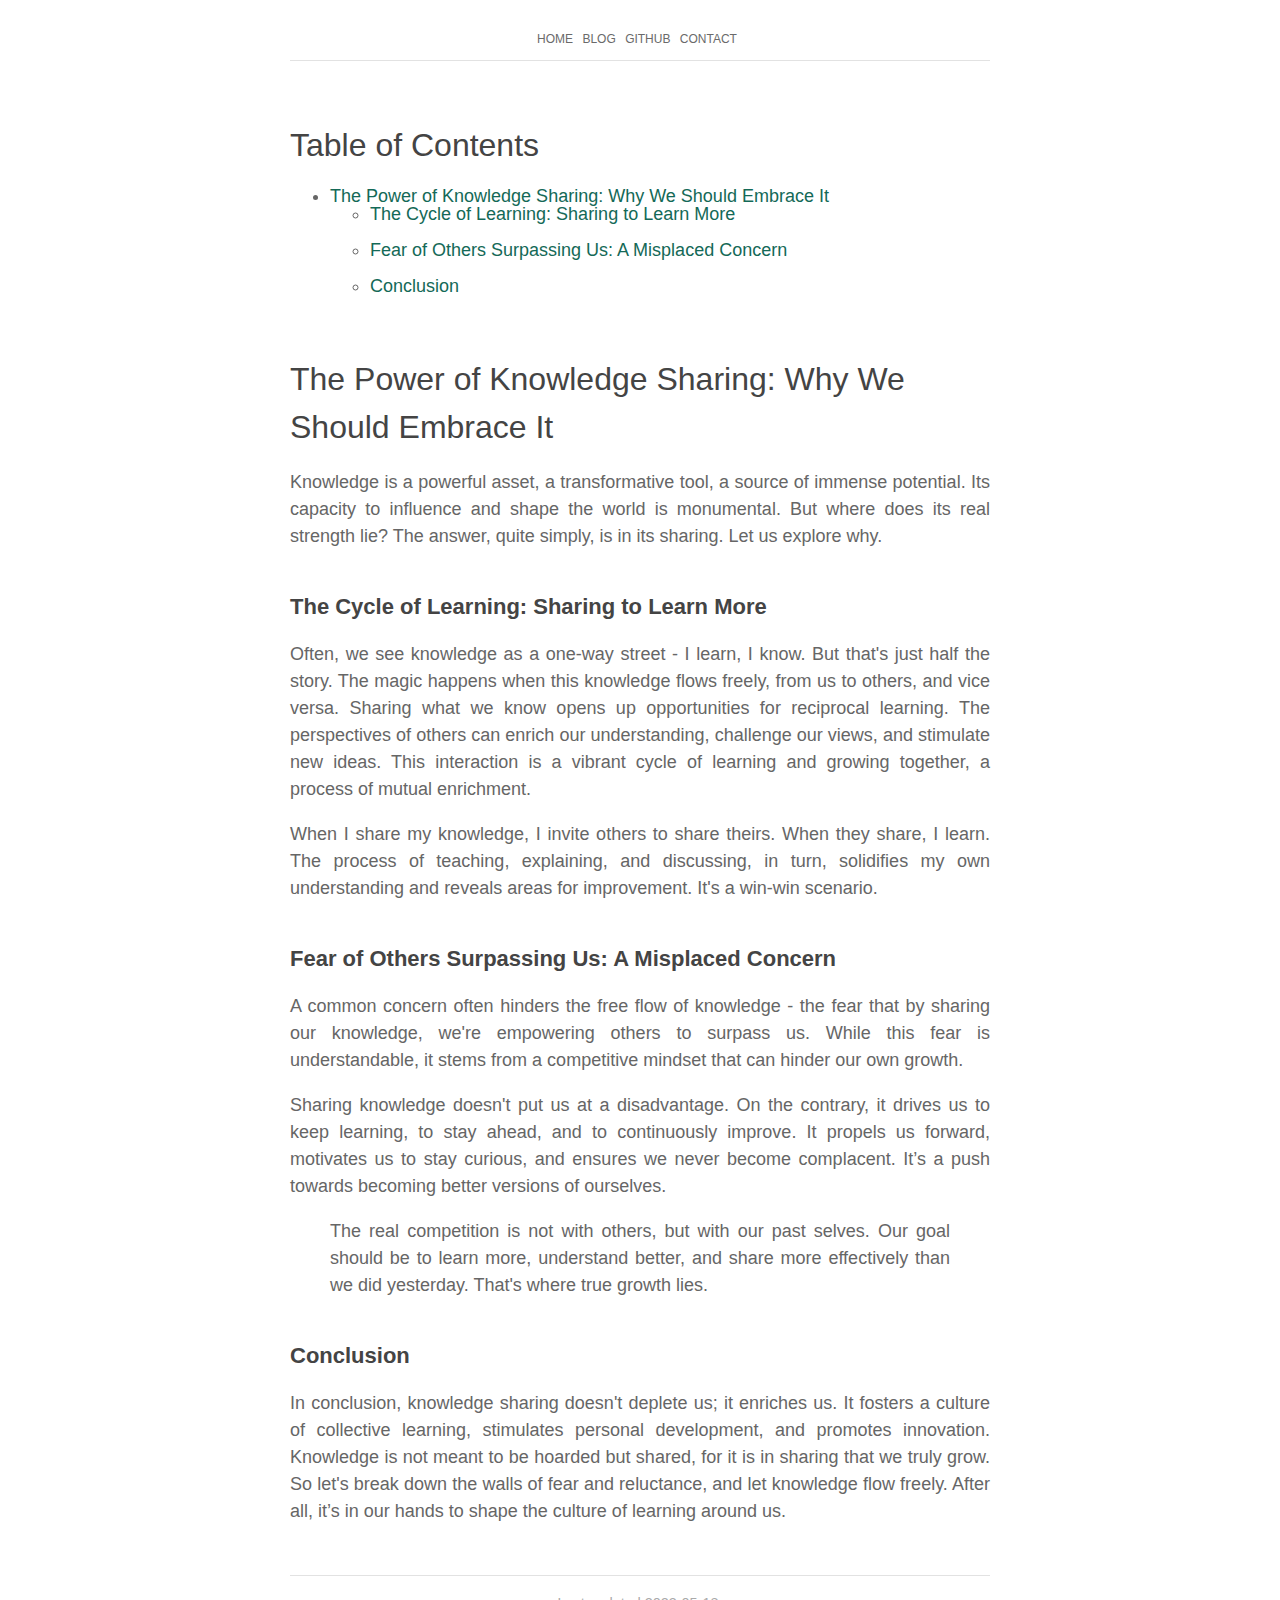
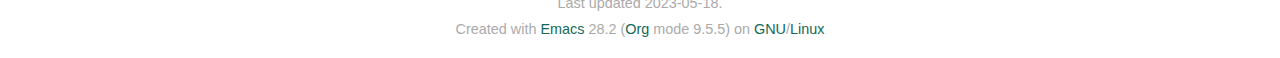
<file: blog/why-knowledge-should-be-shared.html>
<?xml version="1.0" encoding="utf-8"?>
<!DOCTYPE html PUBLIC "-//W3C//DTD XHTML 1.0 Strict//EN"
"http://www.w3.org/TR/xhtml1/DTD/xhtml1-strict.dtd">
<html xmlns="http://www.w3.org/1999/xhtml" lang="en" xml:lang="en">
<head>
<!-- 2023-05-19 -->
<meta http-equiv="Content-Type" content="text/html;charset=utf-8" />
<meta name="viewport" content="width=device-width, initial-scale=1" />
<title>The Power of Knowledge Sharing: Why We Should Embrace It</title>
<meta name="generator" content="Org Mode" />
<link href='http://fonts.googleapis.com/css?family=Libre+Baskerville:400,400italic' rel='stylesheet' type='text/css'>
<link rel='stylesheet' href='../css/style.css' type='text/css'/>
</head>
<body>
<div id="preamble" class="status">
<div class='nav'>
<ul>
<li><a href='/'>Home</a></li>
<li><a href='/blog/index.html'>Blog</a></li>
<li><a href='http://github.com/mikaayil'>GitHub</a></li>
<li><a href='/contact.html'>Contact</a></li>
</ul>
</div>
</div>
<div id="content" class="content">
<h1 class="title">The Power of Knowledge Sharing: Why We Should Embrace It</h1>
<div id="table-of-contents" role="doc-toc">
<h2>Table of Contents</h2>
<div id="text-table-of-contents" role="doc-toc">
<ul>
<li><a href="#org75563a0">The Power of Knowledge Sharing: Why We Should Embrace It</a>
<ul>
<li><a href="#org45c0672">The Cycle of Learning: Sharing to Learn More</a></li>
<li><a href="#org622bb03">Fear of Others Surpassing Us: A Misplaced Concern</a></li>
<li><a href="#org616ca46">Conclusion</a></li>
</ul>
</li>
</ul>
</div>
</div>

<div id="outline-container-org75563a0" class="outline-2">
<h2 id="org75563a0">The Power of Knowledge Sharing: Why We Should Embrace It</h2>
<div class="outline-text-2" id="text-org75563a0">
<p>
Knowledge is a powerful asset, a transformative tool, a source of immense potential. Its capacity to influence and shape
the world is monumental. But where does its real strength lie? The answer, quite simply, is in its sharing. Let us
explore why.
</p>
</div>

<div id="outline-container-org45c0672" class="outline-3">
<h3 id="org45c0672">The Cycle of Learning: Sharing to Learn More</h3>
<div class="outline-text-3" id="text-org45c0672">
<p>
Often, we see knowledge as a one-way street - I learn, I know. But that's just half the story. The magic happens when
this knowledge flows freely, from us to others, and vice versa. Sharing what we know opens up opportunities for
reciprocal learning. The perspectives of others can enrich our understanding, challenge our views, and stimulate new
ideas. This interaction is a vibrant cycle of learning and growing together, a process of mutual enrichment.
</p>

<p>
When I share my knowledge, I invite others to share theirs. When they share, I learn. The process of teaching,
explaining, and discussing, in turn, solidifies my own understanding and reveals areas for improvement. It's a win-win
scenario.
</p>
</div>
</div>

<div id="outline-container-org622bb03" class="outline-3">
<h3 id="org622bb03">Fear of Others Surpassing Us: A Misplaced Concern</h3>
<div class="outline-text-3" id="text-org622bb03">
<p>
A common concern often hinders the free flow of knowledge - the fear that by sharing our knowledge, we're empowering
others to surpass us. While this fear is understandable, it stems from a competitive mindset that can hinder our own
growth.
</p>

<p>
Sharing knowledge doesn't put us at a disadvantage. On the contrary, it drives us to keep learning, to stay ahead, and
to continuously improve. It propels us forward, motivates us to stay curious, and ensures we never become
complacent. It’s a push towards becoming better versions of ourselves.
</p>


<blockquote>
<p>
The real competition is not with others, but with our past selves. Our goal should be to learn more, understand better,
and share more effectively than we did yesterday. That's where true growth lies.
</p>
</blockquote>
</div>
</div>


<div id="outline-container-org616ca46" class="outline-3">
<h3 id="org616ca46">Conclusion</h3>
<div class="outline-text-3" id="text-org616ca46">
<p>
In conclusion, knowledge sharing doesn't deplete us; it enriches us. It fosters a culture of collective learning,
stimulates personal development, and promotes innovation. Knowledge is not meant to be hoarded but shared, for it is in
sharing that we truly grow. So let's break down the walls of fear and reluctance, and let knowledge flow freely. After
all, it’s in our hands to shape the culture of learning around us.
</p>
</div>
</div>
</div>
</div>
<div id="postamble" class="status">
<div class='footer'>
Last updated 2023-05-18. <br>
Created with <a href="https://www.gnu.org/software/emacs/">Emacs</a> 28.2 (<a href="https://orgmode.org">Org</a> mode 9.5.5) on <a href="https://www.gnu.org">GNU</a>/<a href="https://www.kernel.org/">Linux</a>
</div>
</div>
</body>
</html>
</file>
<file: css/style.css>
body {
  font-family: 'Fira Sans', Helvetica, sans-serif;
  line-height: 1.5;
  font-size: 18px;
  background: #fff;
  color: #666;
  margin: 0;
}
@media (max-width: 799px) {
  body {
    padding: 15px;
    font-size: 0.95em;
  }
}
body h1,
body h2,
body h3,
body h4 {
  font-weight: normal;
  margin: 0;
  padding: 0;
  color: #444;
}
body h1 b,
body h2 b,
body h3 b,
body h4 b {
  display: block;
  line-height: 1;
  font-size: 150%;
}
body h1 img,
body h2 img,
body h3 img,
body h4 img {
  vertical-align: middle;
  border: 0 none;
}
body h1 {
  font-size: 42px;
  margin-top: 40px;
}
body h1.title {
  display: none;
}
body h2 {
  margin-top: 60px;
  position: relative;
  font-size: 32px;
}
body h3 {
  font-size: 22px;
  margin-top: 40px;
  font-weight: bold;
}
body p {
  text-align: justify;
}
body a {
  text-decoration: none;
  color: #146957;
}
body a:hover {
  color: #02033B;
  text-decoration: underline;
}
body pre {
  background: white;
}
body pre.src {
  overflow-y: auto !important;
  font-size: 16px;
}
body code {
  background: #eee;
  border: 1px solid #ccc;
  padding: 0px 4px;
  color: #666;
  overflow-x: auto;
  font-size: 0.9em;
}
body li {
  margin-bottom: 1em;
}
body img {
  border: 1px solid #ccc;
  height: auto;
  max-width: 70%;
}
@media (max-width: 800px) {
  body img {
    max-width: 100%;
  }
}
body img.no-border {
  border: none;
}
body .tag {
  background: transparent;
  font-size: 0.6em;
}
body .tag span {
  background: #1692cc;
  color: white;
  padding: 2px 5px;
  border-radius: 4px;
}
body .pubdate {
  color: #aaa;
  font-size: 14px;
  margin-bottom: 20px;
  margin-top: -16px;
  text-align: right;
  border-bottom: 1px solid #e2e2e2;
}
body .pubdate p {
  display: inline;
  margin-right: 10px;
}
@media (max-width: 800px) {
  body .pubdate {
    margin-top: 0;
    text-align: left;
  }
}
body .nav-blog {
  text-align: right;
}
body .org-info-js_info-navigation {
  background: #bbb;
}
@media (min-width: 800px) {
  body #content,
  body #postamble {
    margin: 0 auto;
    max-width: 700px !important;
    width: 700px !important;
  }
}
body #content {
  margin-top: 10px;
}
body #postamble {
  font-size: 0.8em;
  line-height: 1.8em;
  margin-top: 50px;
  text-align: center;
  color: #aaa;
  padding: 15px 0;
  border-top: 1px solid #e2e2e2;
}
body #postamble a {
  color: #146957;
}
@media (min-width: 800px) {
  body #preamble {
    width: 700px;
    margin: 0px auto;
    position: relative;
  }
}
body .intro {
  padding-top: 20px;
  color: #BBB;
  text-align: center;
}
body .intro h1 {
  font-size: 42px;
  font-weight: bold;
  line-height: 1em;
  margin: 0.3em;
  padding: 0;
}
body .intro p {
  color: #aaa;
  font-size: 14px !important;
  text-align: center;
}
body .intro img {
  border-radius: 100%;
  width: 100px;
}
body .nav {
  text-align: center;
  margin-top: 30px;
  border-bottom: 1px solid #e2e2e2;
  font-size: 12px;
  text-transform: uppercase;
}
body .nav ul {
  list-style: none;
  padding: 0;
}
body .nav ul li {
  color: #999;
  display: inline-block;
  margin: 0;
}
body .nav ul li a {
  display: inline-block;
  padding-right: 6px;
  border-radius: 0;
  font-weight: normal;
  color: #6a6a6a;
}
body .nav ul li i {
  font-size: 2em;
}
body #disqus_thread {
  margin-top: 40px;
}
body .clearfix {
  clear: both;
}
@media (min-width: 800px) {
  body .contact {
    -moz-column-count: 2;
    -webkit-column-count: 2;
    -moz-column-gap: 3em;
    -webkit-column-gap: 3em;
    column-count: 2;
    column-gap: 3em;
  }
}
.photo {
  text-align: center;
}
.photo p {
  text-align: center;
}
.photo .still {
  margin-top: 100px;
  padding: 60px 10px;
  border: 1px solid #ccc;
}
.photo .still.portrait {
  padding: 10px;
}
.photo label {
  display: block;
}
.gallery {
  display: flex;
  flex-wrap: wrap;
  padding: 5px;
  justify-content: space-between;
}
.gallery .figure {
  padding: 0;
  margin-top: 20px;
}
.gallery .figure p {
  display: inline;
}
.gallery .figure img {
  max-width: 330px;
}
.gallery .figure img.landscape {
  max-width: 690px;
}

#table-of-contents li {
  line-height: 1;  /* Standard ist etwa 1.2 */
}
</file>
